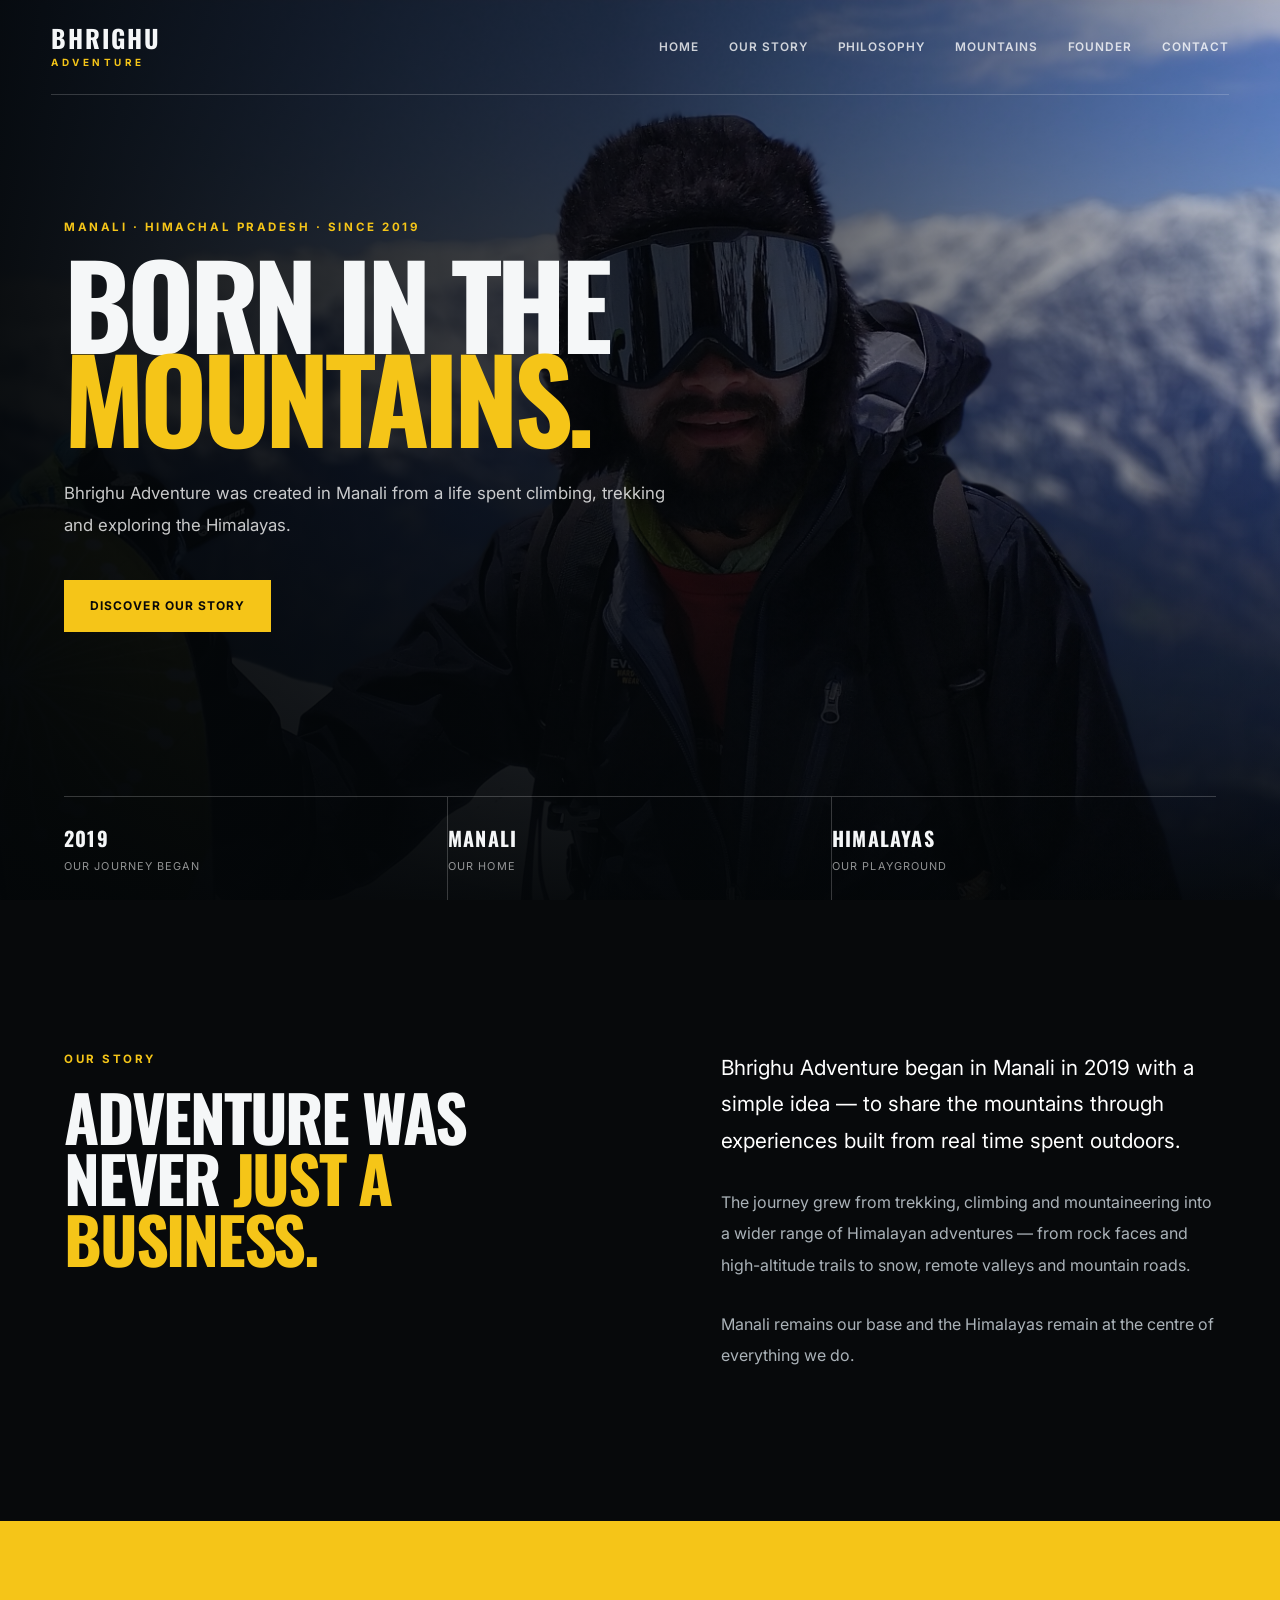
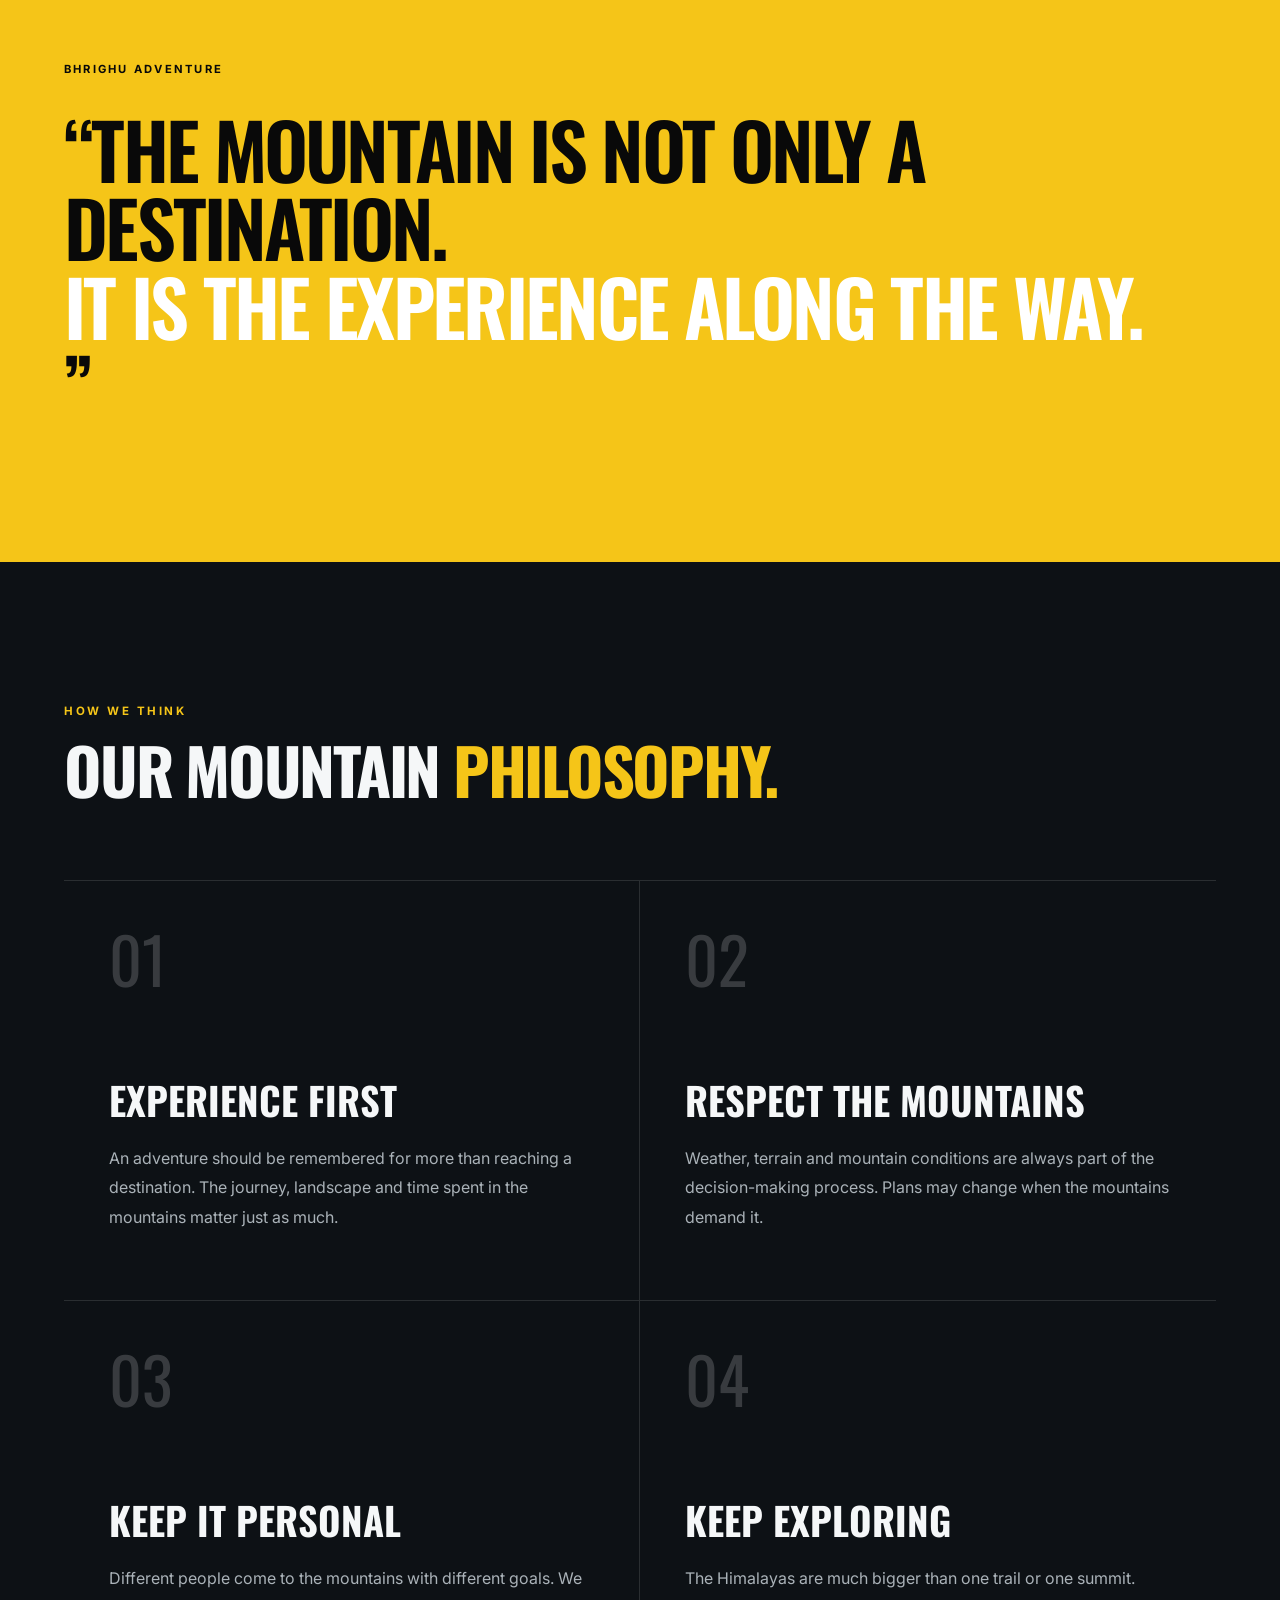
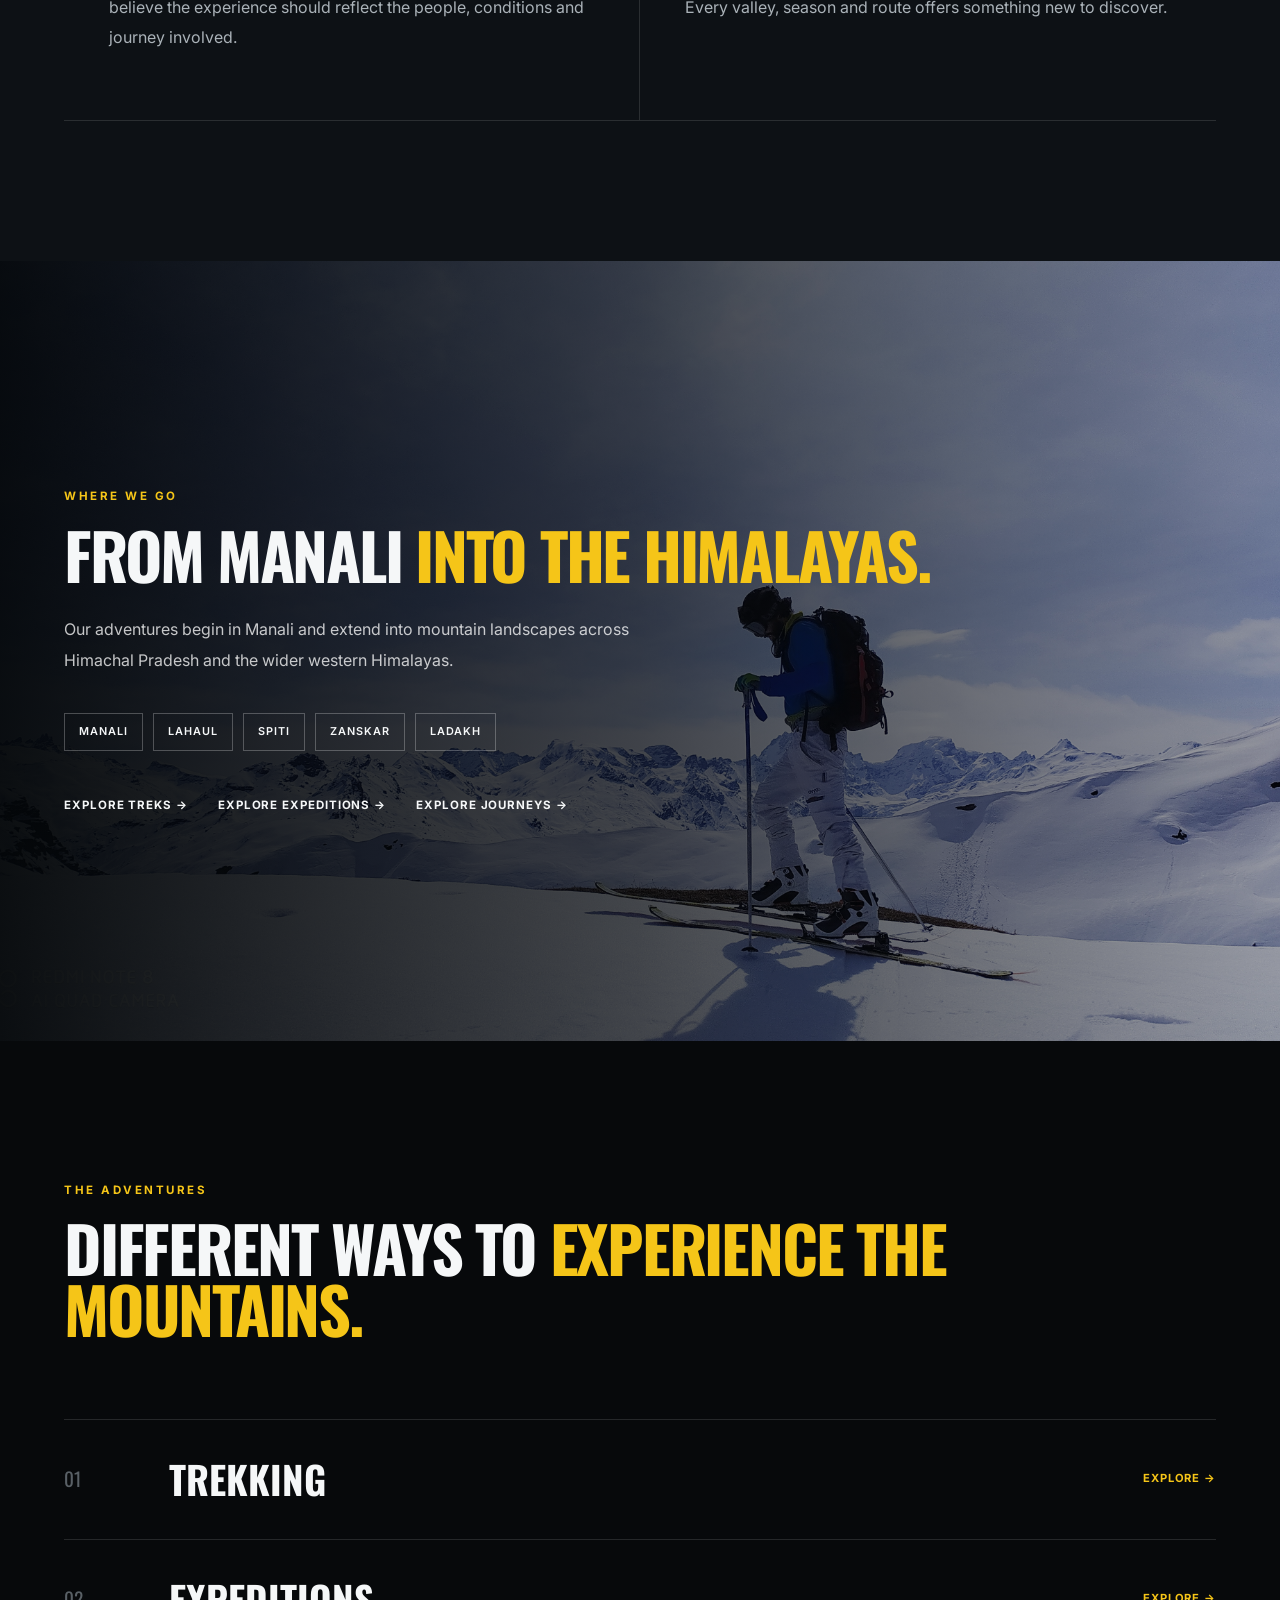
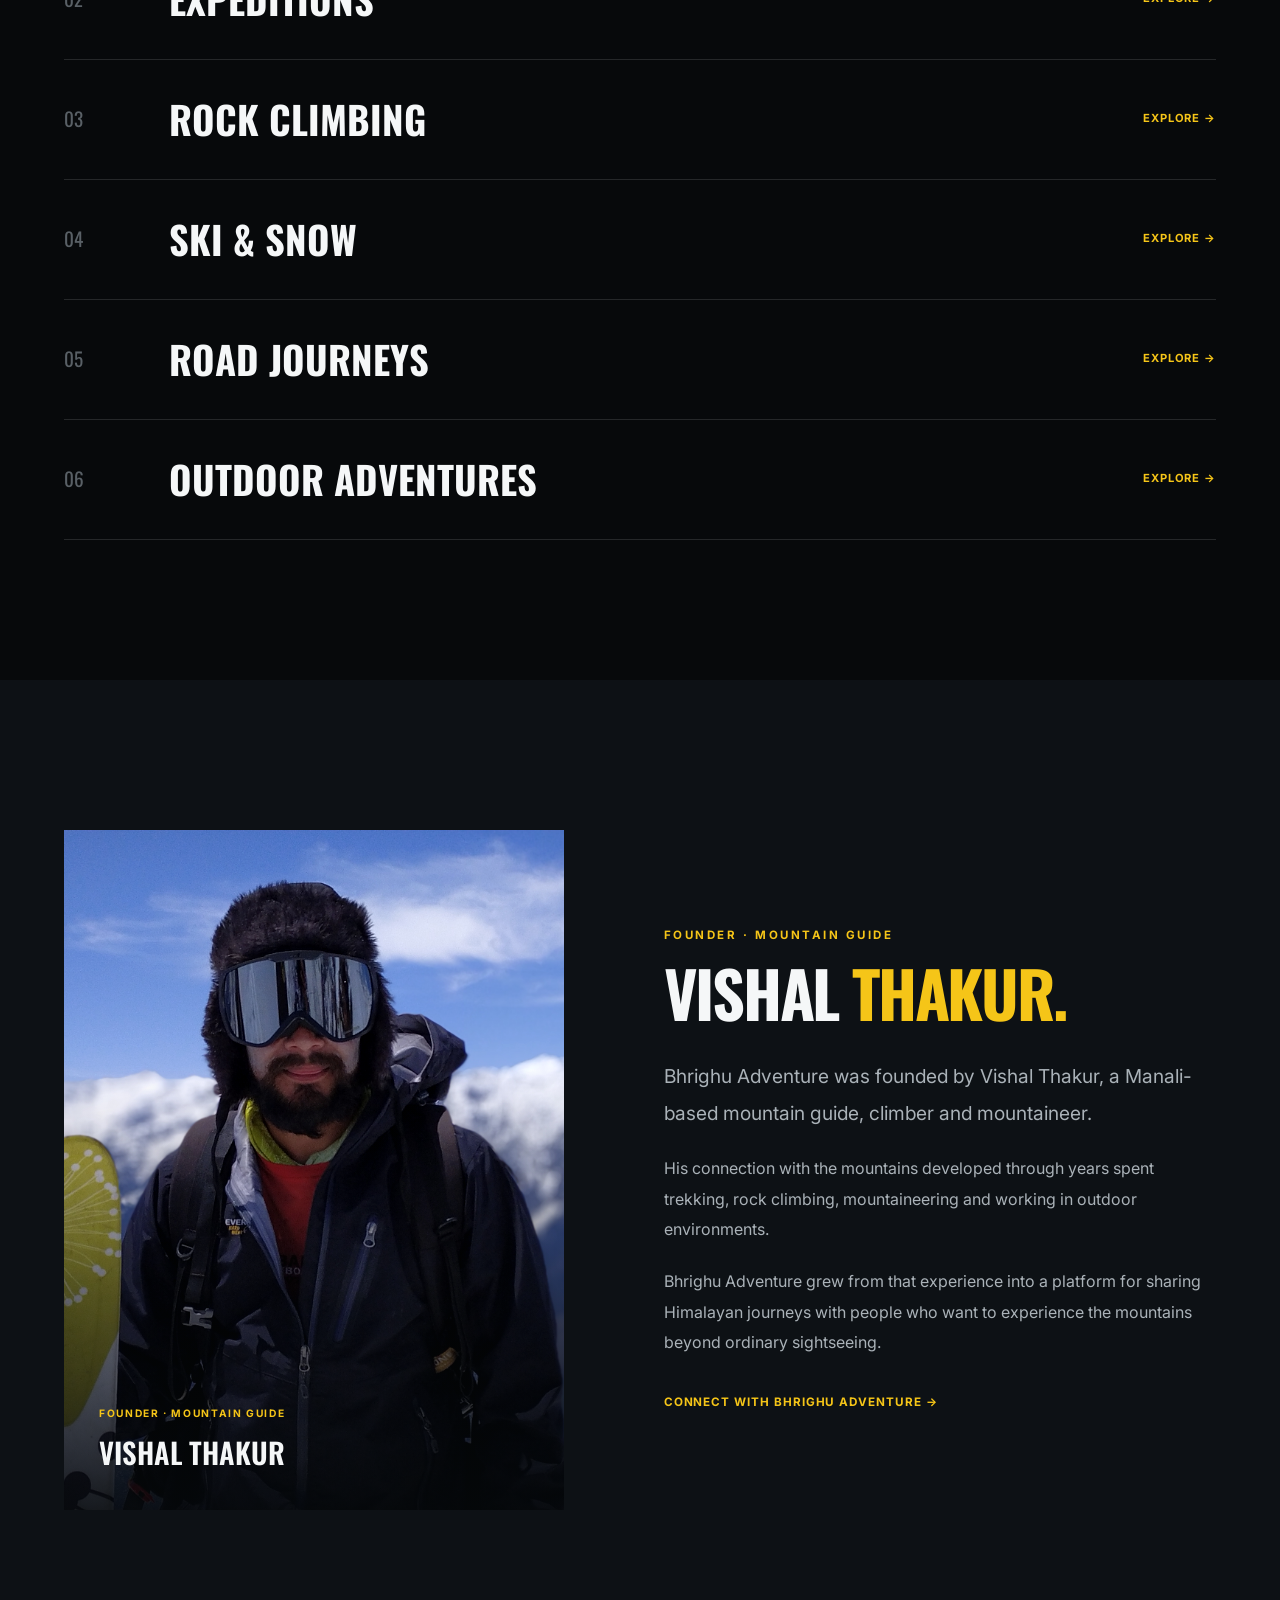
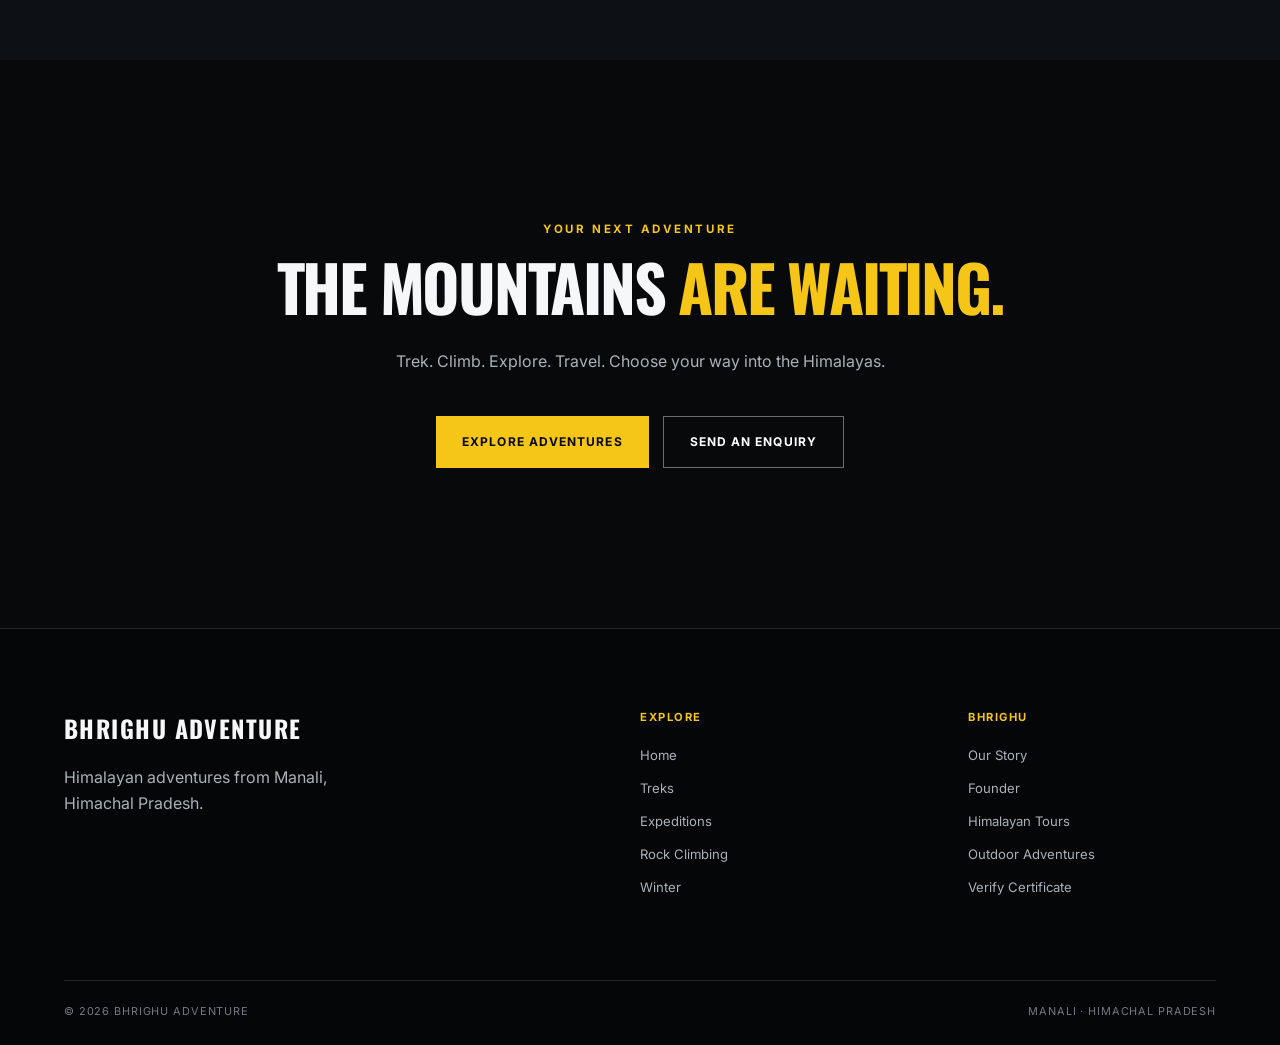
<file: about.html>
<!DOCTYPE html>
<html lang="en">

<head>
    <meta charset="UTF-8">
    <meta name="viewport" content="width=device-width, initial-scale=1.0">

    <title>About Bhrighu Adventure | Manali, Himachal Pradesh</title>

    <meta
        name="description"
        content="Discover the story of Bhrighu Adventure, a Manali-based Himalayan adventure company creating mountain experiences since 2019."
    >

    <link rel="stylesheet" href="css/about.css">
</head>

<body>

<!-- ======================================================
     HEADER
====================================================== -->

<header class="site-header">

    <div class="nav-container">

        <a href="index.html" class="brand">
            <span class="brand-main">BHRIGHU</span>
            <span class="brand-sub">ADVENTURE</span>
        </a>

        <nav class="desktop-nav">
            <a href="index.html">Home</a>
            <a href="#story">Our Story</a>
            <a href="#philosophy">Philosophy</a>
            <a href="#mountains">Mountains</a>
            <a href="#founder">Founder</a>
            <a href="#contact">Contact</a>
        </nav>

        <button
            class="mobile-menu-button"
            id="mobileMenuButton"
            aria-label="Open navigation"
        >
            ☰
        </button>

    </div>

    <div class="mobile-menu" id="mobileMenu">
        <a href="index.html">Home</a>
        <a href="#story">Our Story</a>
        <a href="#philosophy">Philosophy</a>
        <a href="#mountains">Mountains</a>
        <a href="#founder">Founder</a>
        <a href="#contact">Contact</a>
    </div>

</header>


<main>

<!-- ======================================================
     HERO
====================================================== -->

<section class="about-hero">

    <div class="hero-overlay"></div>

    <div class="hero-content">

        <p class="section-kicker">
            MANALI · HIMACHAL PRADESH · SINCE 2019
        </p>

        <h1>
            Born In The
            <span>Mountains.</span>
        </h1>

        <p class="hero-description">
            Bhrighu Adventure was created in Manali from a
            life spent climbing, trekking and exploring the
            Himalayas.
        </p>

        <a href="#story" class="primary-button">
            Discover Our Story
        </a>

    </div>


    <div class="hero-bottom">

        <div>
            <strong>2019</strong>
            <span>Our Journey Began</span>
        </div>

        <div>
            <strong>MANALI</strong>
            <span>Our Home</span>
        </div>

        <div>
            <strong>HIMALAYAS</strong>
            <span>Our Playground</span>
        </div>

    </div>

</section>


<!-- ======================================================
     STORY
====================================================== -->

<section class="story-section" id="story">

    <div class="section-container story-grid">

        <div class="story-heading">

            <p class="section-kicker">
                OUR STORY
            </p>

            <h2>
                Adventure Was Never
                <span>Just A Business.</span>
            </h2>

        </div>


        <div class="story-copy">

            <p class="lead">
                Bhrighu Adventure began in Manali in 2019
                with a simple idea — to share the mountains
                through experiences built from real time
                spent outdoors.
            </p>

            <p>
                The journey grew from trekking, climbing and
                mountaineering into a wider range of Himalayan
                adventures — from rock faces and high-altitude
                trails to snow, remote valleys and mountain
                roads.
            </p>

            <p>
                Manali remains our base and the Himalayas
                remain at the centre of everything we do.
            </p>

        </div>

    </div>

</section>


<!-- ======================================================
     QUOTE
====================================================== -->

<section class="statement-section">

    <div class="section-container">

        <p class="statement-label">
            BHRIGHU ADVENTURE
        </p>

        <blockquote>
            “The mountain is not only a destination.
            <span>It is the experience along the way.</span>”
        </blockquote>

    </div>

</section>


<!-- ======================================================
     PHILOSOPHY
====================================================== -->

<section class="philosophy-section" id="philosophy">

    <div class="section-container">

        <div class="section-heading">

            <p class="section-kicker">
                HOW WE THINK
            </p>

            <h2>
                Our Mountain
                <span>Philosophy.</span>
            </h2>

        </div>


        <div class="philosophy-grid">


            <article class="philosophy-card">

                <span>01</span>

                <h3>
                    Experience First
                </h3>

                <p>
                    An adventure should be remembered for
                    more than reaching a destination.
                    The journey, landscape and time spent
                    in the mountains matter just as much.
                </p>

            </article>


            <article class="philosophy-card">

                <span>02</span>

                <h3>
                    Respect The Mountains
                </h3>

                <p>
                    Weather, terrain and mountain conditions
                    are always part of the decision-making
                    process. Plans may change when the
                    mountains demand it.
                </p>

            </article>


            <article class="philosophy-card">

                <span>03</span>

                <h3>
                    Keep It Personal
                </h3>

                <p>
                    Different people come to the mountains
                    with different goals. We believe the
                    experience should reflect the people,
                    conditions and journey involved.
                </p>

            </article>


            <article class="philosophy-card">

                <span>04</span>

                <h3>
                    Keep Exploring
                </h3>

                <p>
                    The Himalayas are much bigger than one
                    trail or one summit. Every valley,
                    season and route offers something new
                    to discover.
                </p>

            </article>


        </div>

    </div>

</section>


<!-- ======================================================
     MOUNTAINS
====================================================== -->

<section class="mountains-section" id="mountains">

    <div class="mountains-overlay"></div>

    <div class="section-container mountains-content">

        <p class="section-kicker">
            WHERE WE GO
        </p>

        <h2>
            From Manali
            <span>Into The Himalayas.</span>
        </h2>

        <p>
            Our adventures begin in Manali and extend into
            mountain landscapes across Himachal Pradesh and
            the wider western Himalayas.
        </p>


        <div class="region-list">

            <span>Manali</span>
            <span>Lahaul</span>
            <span>Spiti</span>
            <span>Zanskar</span>
            <span>Ladakh</span>

        </div>


        <div class="mountain-links">

            <a href="bhrigu-lake-trek.html">
                Explore Treks →
            </a>

            <a href="friendship-peak-expedition.html">
                Explore Expeditions →
            </a>

            <a href="himalayan-tours.html">
                Explore Journeys →
            </a>

        </div>

    </div>

</section>


<!-- ======================================================
     WHAT WE DO
====================================================== -->

<section class="what-we-do">

    <div class="section-container">

        <div class="section-heading">

            <p class="section-kicker">
                THE ADVENTURES
            </p>

            <h2>
                Different Ways To
                <span>Experience The Mountains.</span>
            </h2>

        </div>


        <div class="adventure-list">

            <a href="bhrigu-lake-trek.html">
                <span>01</span>
                <h3>Trekking</h3>
                <strong>Explore →</strong>
            </a>

            <a href="friendship-peak-expedition.html">
                <span>02</span>
                <h3>Expeditions</h3>
                <strong>Explore →</strong>
            </a>

            <a href="rock-climbing-course.html">
                <span>03</span>
                <h3>Rock Climbing</h3>
                <strong>Explore →</strong>
            </a>

            <a href="winter-adventures.html">
                <span>04</span>
                <h3>Ski & Snow</h3>
                <strong>Explore →</strong>
            </a>

            <a href="himalayan-tours.html">
                <span>05</span>
                <h3>Road Journeys</h3>
                <strong>Explore →</strong>
            </a>

            <a href="outdoor-adventures.html">
                <span>06</span>
                <h3>Outdoor Adventures</h3>
                <strong>Explore →</strong>
            </a>

        </div>

    </div>

</section>


<!-- ======================================================
     FOUNDER
====================================================== -->

<section class="founder-section" id="founder">

    <div class="section-container founder-grid">


        <div class="founder-image">

    <img
        src="images/about-founder.jpg"
        alt="Vishal Thakur - Founder of Bhrighu Adventure"
        class="founder-photo"
    >

    <div class="founder-photo-caption">
        <span>FOUNDER · MOUNTAIN GUIDE</span>
        <strong>Vishal Thakur</strong>
    </div>

</div>


        <div class="founder-content">

            <p class="section-kicker">
                FOUNDER · MOUNTAIN GUIDE
            </p>

            <h2>
                Vishal
                <span>Thakur.</span>
            </h2>

            <p class="founder-intro">
                Bhrighu Adventure was founded by Vishal
                Thakur, a Manali-based mountain guide,
                climber and mountaineer.
            </p>

            <p>
                His connection with the mountains developed
                through years spent trekking, rock climbing,
                mountaineering and working in outdoor
                environments.
            </p>

            <p>
                Bhrighu Adventure grew from that experience
                into a platform for sharing Himalayan
                journeys with people who want to experience
                the mountains beyond ordinary sightseeing.
            </p>

            <a href="#contact" class="text-link">
                Connect With Bhrighu Adventure →
            </a>

        </div>


    </div>

</section>


<!-- ======================================================
     CTA
====================================================== -->

<section class="cta-section" id="contact">

    <div class="section-container cta-content">

        <p class="section-kicker">
            YOUR NEXT ADVENTURE
        </p>

        <h2>
            The Mountains
            <span>Are Waiting.</span>
        </h2>

        <p>
            Trek. Climb. Explore. Travel.
            Choose your way into the Himalayas.
        </p>


        <div class="cta-buttons">

            <a href="index.html#featured" class="primary-button">
                Explore Adventures
            </a>

            <a href="outdoor-adventures.html#enquire"
               class="secondary-button">
                Send An Enquiry
            </a>

        </div>

    </div>

</section>

</main>


<!-- ======================================================
     FOOTER
====================================================== -->

<footer class="site-footer">

    <div class="section-container footer-grid">

        <div>

            <a href="index.html" class="footer-brand">
                BHRIGHU ADVENTURE
            </a>

            <p>
                Himalayan adventures from Manali,
                Himachal Pradesh.
            </p>

        </div>


        <div>

            <h4>Explore</h4>

            <a href="index.html">Home</a>
            <a href="bhrigu-lake-trek.html">Treks</a>
            <a href="friendship-peak-expedition.html">Expeditions</a>
            <a href="rock-climbing-course.html">Rock Climbing</a>
            <a href="winter-adventures.html">Winter</a>

        </div>


        <div>

            <h4>Bhrighu</h4>

            <a href="#story">Our Story</a>
            <a href="#founder">Founder</a>
            <a href="himalayan-tours.html">Himalayan Tours</a>
            <a href="outdoor-adventures.html">Outdoor Adventures</a>
            <a href="verify.html">Verify Certificate</a>

        </div>

    </div>


    <div class="footer-bottom">

        <span>
            © 2026 Bhrighu Adventure
        </span>

        <span>
            Manali · Himachal Pradesh
        </span>

    </div>

</footer>


<!-- ======================================================
     MOBILE MENU
====================================================== -->

<script>

const mobileMenuButton =
    document.getElementById("mobileMenuButton");

const mobileMenu =
    document.getElementById("mobileMenu");


if (mobileMenuButton && mobileMenu) {

    mobileMenuButton.addEventListener("click", () => {

        mobileMenu.classList.toggle("open");

    });


    mobileMenu
        .querySelectorAll("a")
        .forEach(link => {

            link.addEventListener("click", () => {

                mobileMenu.classList.remove("open");

            });

        });

}

</script>

</body>
</html>
</file>
<file: css/about.css>
/* =========================================================
   BHRIGHU ADVENTURE
   ABOUT PAGE
========================================================= */

@import url("https://fonts.googleapis.com/css2?family=Inter:wght@300;400;500;600;700&family=Oswald:wght@400;500;600;700&display=swap");


/* =========================================================
   ROOT
========================================================= */

:root {
    --bg: #07090b;
    --bg-soft: #0d1115;
    --card: #11161b;
    --text: #f5f7f8;
    --text-soft: #aab2b8;
    --line: rgba(255, 255, 255, 0.12);
    --accent: #f5c518;
    --max-width: 1280px;
}


/* =========================================================
   RESET
========================================================= */

* {
    margin: 0;
    padding: 0;
    box-sizing: border-box;
}

html {
    scroll-behavior: smooth;
}

body {
    background: var(--bg);
    color: var(--text);
    font-family: "Inter", sans-serif;
    line-height: 1.6;
    overflow-x: hidden;
}

a {
    color: inherit;
    text-decoration: none;
}

button {
    font: inherit;
}

.section-container {
    width: min(90%, var(--max-width));
    margin: auto;
}


/* =========================================================
   TYPOGRAPHY
========================================================= */

h1,
h2,
h3,
.brand-main,
.footer-brand {
    font-family: "Oswald", sans-serif;
    text-transform: uppercase;
}

.section-kicker {
    margin-bottom: 18px;

    color: var(--accent);

    font-size: 0.72rem;
    font-weight: 700;
    letter-spacing: 0.22em;
}

h2 {
    font-size: clamp(2.8rem, 5vw, 5.5rem);
    line-height: 0.95;
    letter-spacing: -0.035em;
}

h1 span,
h2 span,
blockquote span {
    color: var(--accent);
}


/* =========================================================
   HEADER
========================================================= */

.site-header {
    position: absolute;
    z-index: 100;

    top: 0;
    left: 0;

    width: 100%;
}

.nav-container {
    width: min(92%, 1400px);
    height: 95px;
    margin: auto;

    display: flex;
    align-items: center;
    justify-content: space-between;

    border-bottom: 1px solid rgba(255, 255, 255, 0.18);
}

.brand {
    display: flex;
    flex-direction: column;

    line-height: 1;
}

.brand-main {
    font-size: 1.55rem;
    font-weight: 700;
    letter-spacing: 0.08em;
}

.brand-sub {
    margin-top: 7px;

    color: var(--accent);

    font-size: 0.62rem;
    font-weight: 700;
    letter-spacing: 0.35em;
}

.desktop-nav {
    display: flex;
    align-items: center;
    gap: 30px;
}

.desktop-nav a {
    color: rgba(255, 255, 255, 0.78);

    font-size: 0.74rem;
    font-weight: 600;
    letter-spacing: 0.08em;
    text-transform: uppercase;

    transition: color 0.25s ease;
}

.desktop-nav a:hover {
    color: var(--accent);
}

.mobile-menu-button {
    display: none;

    background: transparent;
    border: 0;
    color: white;

    font-size: 1.8rem;
    cursor: pointer;
}

.mobile-menu {
    display: none;
}


/* =========================================================
   BUTTONS
========================================================= */

.primary-button,
.secondary-button {
    display: inline-flex;
    align-items: center;
    justify-content: center;

    min-height: 52px;
    padding: 0 26px;

    font-size: 0.75rem;
    font-weight: 700;
    letter-spacing: 0.09em;
    text-transform: uppercase;

    transition:
        background 0.25s ease,
        color 0.25s ease,
        border-color 0.25s ease,
        transform 0.25s ease;
}

.primary-button {
    background: var(--accent);
    color: #090909;
}

.primary-button:hover {
    background: white;
    transform: translateY(-2px);
}

.secondary-button {
    border: 1px solid rgba(255, 255, 255, 0.4);
    color: white;
}

.secondary-button:hover {
    background: white;
    border-color: white;
    color: #090909;
}


/* =========================================================
   HERO
========================================================= */

.about-hero {
    position: relative;

    min-height: 100vh;

    display: flex;
    flex-direction: column;
    justify-content: center;

    background:
        url("../images/about-hero.jpg")
        center center / cover no-repeat;

    overflow: hidden;
}

.hero-overlay {
    position: absolute;
    inset: 0;

    background:
        linear-gradient(
            90deg,
            rgba(3, 6, 8, 0.96) 0%,
            rgba(3, 6, 8, 0.73) 48%,
            rgba(3, 6, 8, 0.22) 100%
        ),
        linear-gradient(
            0deg,
            rgba(3, 6, 8, 0.9) 0%,
            transparent 55%
        );
}

.hero-content {
    position: relative;
    z-index: 2;

    width: min(90%, var(--max-width));
    margin: 100px auto 150px;
}

.hero-content h1 {
    max-width: 1000px;

    font-size: clamp(4rem, 9vw, 9rem);
    line-height: 0.82;
    letter-spacing: -0.045em;
}

.hero-description {
    max-width: 620px;

    margin-top: 34px;
    margin-bottom: 38px;

    color: rgba(255, 255, 255, 0.78);

    font-size: 1.05rem;
    line-height: 1.9;
}


/* =========================================================
   HERO BOTTOM
========================================================= */

.hero-bottom {
    position: absolute;
    z-index: 2;

    bottom: 0;
    left: 50%;

    width: min(90%, var(--max-width));

    transform: translateX(-50%);

    display: grid;
    grid-template-columns: repeat(3, 1fr);

    border-top: 1px solid rgba(255, 255, 255, 0.2);
}

.hero-bottom > div {
    padding: 25px 0;
}

.hero-bottom > div:not(:last-child) {
    border-right: 1px solid rgba(255, 255, 255, 0.2);
}

.hero-bottom strong,
.hero-bottom span {
    display: block;
}

.hero-bottom strong {
    font-family: "Oswald", sans-serif;

    font-size: 1.25rem;
    letter-spacing: 0.06em;
}

.hero-bottom span {
    margin-top: 4px;

    color: rgba(255, 255, 255, 0.56);

    font-size: 0.68rem;
    letter-spacing: 0.1em;
    text-transform: uppercase;
}


/* =========================================================
   STORY
========================================================= */

.story-section {
    padding: 150px 0;
}

.story-grid {
    display: grid;
    grid-template-columns: 1.05fr 0.95fr;

    gap: 110px;
    align-items: start;
}

.story-heading {
    position: sticky;
    top: 70px;
}

.story-copy {
    color: var(--text-soft);

    font-size: 1rem;
    line-height: 1.95;
}

.story-copy .lead {
    color: white;

    font-size: 1.3rem;
    line-height: 1.75;
}

.story-copy p + p {
    margin-top: 28px;
}


/* =========================================================
   STATEMENT
========================================================= */

.statement-section {
    padding: 140px 0;

    background: var(--accent);
    color: #090909;
}

.statement-label {
    margin-bottom: 30px;

    font-size: 0.7rem;
    font-weight: 700;
    letter-spacing: 0.2em;
}

.statement-section blockquote {
    max-width: 1100px;

    font-family: "Oswald", sans-serif;

    font-size: clamp(3rem, 6vw, 6.5rem);
    font-weight: 600;
    line-height: 1.02;
    letter-spacing: -0.035em;
    text-transform: uppercase;
}

.statement-section blockquote span {
    display: block;
    color: white;
}


/* =========================================================
   PHILOSOPHY
========================================================= */

.philosophy-section {
    padding: 140px 0;

    background: var(--bg-soft);
}

.section-heading {
    max-width: 900px;
    margin-bottom: 80px;
}

.philosophy-grid {
    display: grid;
    grid-template-columns: repeat(2, 1fr);

    border-top: 1px solid var(--line);
}

.philosophy-card {
    min-height: 420px;
    padding: 45px;

    border-bottom: 1px solid var(--line);

    transition: background 0.3s ease;
}

.philosophy-card:nth-child(odd) {
    border-right: 1px solid var(--line);
}

.philosophy-card:hover {
    background: rgba(255, 255, 255, 0.035);
}

.philosophy-card > span {
    display: block;

    margin-bottom: 90px;

    color: rgba(255, 255, 255, 0.18);

    font-family: "Oswald", sans-serif;
    font-size: 4rem;
    line-height: 1;
}

.philosophy-card h3 {
    font-size: clamp(1.8rem, 3vw, 3rem);
    line-height: 1.05;
}

.philosophy-card p {
    max-width: 520px;

    margin-top: 24px;

    color: var(--text-soft);
    line-height: 1.85;
}


/* =========================================================
   MOUNTAINS
========================================================= */

.mountains-section {
    position: relative;

    min-height: 780px;

    display: flex;
    align-items: center;

    background:
        url("../images/about-mountains.jpg")
        center center / cover no-repeat;
}

.mountains-overlay {
    position: absolute;
    inset: 0;

    background:
        linear-gradient(
            90deg,
            rgba(3, 6, 8, 0.96),
            rgba(3, 6, 8, 0.72),
            rgba(3, 6, 8, 0.35)
        );
}

.mountains-content {
    position: relative;
    z-index: 2;
}

.mountains-content h2 {
    max-width: 900px;
}

.mountains-content > p:not(.section-kicker) {
    max-width: 630px;

    margin-top: 30px;

    color: rgba(255, 255, 255, 0.76);

    line-height: 1.9;
}

.region-list {
    display: flex;
    flex-wrap: wrap;
    gap: 10px;

    margin-top: 38px;
}

.region-list span {
    padding: 9px 14px;

    border: 1px solid rgba(255, 255, 255, 0.25);

    font-size: 0.68rem;
    font-weight: 600;
    letter-spacing: 0.09em;
    text-transform: uppercase;
}

.mountain-links {
    display: flex;
    flex-wrap: wrap;
    gap: 30px;

    margin-top: 45px;
}

.mountain-links a {
    font-size: 0.72rem;
    font-weight: 700;
    letter-spacing: 0.08em;
    text-transform: uppercase;

    transition:
        color 0.2s ease,
        transform 0.2s ease;
}

.mountain-links a:hover {
    color: var(--accent);
    transform: translateX(5px);
}


/* =========================================================
   WHAT WE DO
========================================================= */

.what-we-do {
    padding: 140px 0;
}

.adventure-list {
    border-top: 1px solid var(--line);
}

.adventure-list a {
    min-height: 120px;

    display: grid;
    grid-template-columns: 80px 1fr auto;
    align-items: center;

    gap: 25px;

    border-bottom: 1px solid var(--line);

    transition:
        background 0.25s ease,
        padding 0.25s ease;
}

.adventure-list a:hover {
    padding-left: 18px;
    background: rgba(255, 255, 255, 0.03);
}

.adventure-list span {
    color: #596066;

    font-family: "Oswald", sans-serif;
    font-size: 1.2rem;
}

.adventure-list h3 {
    font-size: clamp(1.7rem, 3vw, 3rem);
}

.adventure-list strong {
    color: var(--accent);

    font-size: 0.7rem;
    letter-spacing: 0.08em;
    text-transform: uppercase;
}


/* =========================================================
   FOUNDER
========================================================= */

.founder-section {
    padding: 150px 0;

    background: var(--bg-soft);
}

.founder-grid {
    display: grid;
    grid-template-columns: 0.95fr 1.05fr;

    gap: 100px;
    align-items: center;
}

.founder-image {
    min-height: 680px;
}

.founder-image-placeholder {
    width: 100%;
    height: 680px;

    display: flex;
    align-items: center;
    justify-content: center;

    background:
        linear-gradient(
            145deg,
            #161d22,
            #080b0d
        );

    border: 1px solid var(--line);

    color: #626a70;

    font-size: 0.7rem;
    font-weight: 700;
    letter-spacing: 0.18em;
}

.founder-content h2 {
    margin-bottom: 35px;
}

.founder-content > p:not(.section-kicker) {
    max-width: 620px;

    margin-top: 22px;

    color: var(--text-soft);

    line-height: 1.9;
}

.founder-content .founder-intro {
    color: white;

    font-size: 1.2rem;
}

.text-link {
    display: inline-block;

    margin-top: 35px;

    color: var(--accent);

    font-size: 0.73rem;
    font-weight: 700;
    letter-spacing: 0.08em;
    text-transform: uppercase;

    transition: transform 0.25s ease;
}

.text-link:hover {
    transform: translateX(6px);
}

/* =========================================================
   FOUNDER PHOTO
========================================================= */

.founder-image {
    position: relative;
    overflow: hidden;
}

.founder-photo {
    width: 100%;
    height: 680px;

    display: block;

    object-fit: cover;
    object-position: center;

    filter: saturate(0.9) contrast(1.05);

    transition:
        transform 0.8s ease,
        filter 0.8s ease;
}

.founder-image:hover .founder-photo {
    transform: scale(1.025);
    filter: saturate(1) contrast(1.05);
}

.founder-image::after {
    content: "";

    position: absolute;
    inset: 0;

    pointer-events: none;

    background:
        linear-gradient(
            0deg,
            rgba(5, 8, 10, 0.88) 0%,
            rgba(5, 8, 10, 0.18) 40%,
            transparent 65%
        );
}

.founder-photo-caption {
    position: absolute;
    z-index: 2;

    left: 35px;
    bottom: 35px;

    display: flex;
    flex-direction: column;
}

.founder-photo-caption span {
    color: var(--accent);

    font-size: 0.64rem;
    font-weight: 700;
    letter-spacing: 0.16em;
}

.founder-photo-caption strong {
    margin-top: 7px;

    font-family: "Oswald", sans-serif;
    font-size: 1.8rem;
    font-weight: 600;
    text-transform: uppercase;
}

@media (max-width: 700px) {

    .founder-photo {
        height: 520px;
    }

    .founder-photo-caption {
        left: 22px;
        bottom: 22px;
    }

}

/* =========================================================
   CTA
========================================================= */

.cta-section {
    padding: 160px 0;

    text-align: center;
}

.cta-content {
    display: flex;
    flex-direction: column;
    align-items: center;
}

.cta-content h2 {
    max-width: 900px;
}

.cta-content > p:not(.section-kicker) {
    max-width: 580px;

    margin-top: 30px;

    color: var(--text-soft);

    font-size: 1rem;
    line-height: 1.8;
}

.cta-buttons {
    display: flex;
    flex-wrap: wrap;
    justify-content: center;
    gap: 14px;

    margin-top: 40px;
}


/* =========================================================
   FOOTER
========================================================= */

.site-footer {
    padding: 80px 0 25px;

    background: #040607;

    border-top: 1px solid var(--line);
}

.footer-grid {
    display: grid;
    grid-template-columns: 1.5fr 0.75fr 0.75fr;

    gap: 80px;
}

.footer-brand {
    display: inline-block;

    font-size: 1.5rem;
    font-weight: 700;
    letter-spacing: 0.06em;
}

.footer-grid > div:first-child p {
    max-width: 320px;

    margin-top: 18px;

    color: var(--text-soft);
}

.footer-grid h4 {
    margin-bottom: 18px;

    color: var(--accent);

    font-size: 0.7rem;
    letter-spacing: 0.14em;
    text-transform: uppercase;
}

.footer-grid > div:not(:first-child) a {
    display: block;

    margin-bottom: 12px;

    color: var(--text-soft);

    font-size: 0.82rem;

    transition: color 0.2s ease;
}

.footer-grid > div:not(:first-child) a:hover {
    color: white;
}

.footer-bottom {
    width: min(90%, var(--max-width));

    margin: 70px auto 0;
    padding-top: 22px;

    display: flex;
    justify-content: space-between;

    border-top: 1px solid var(--line);

    color: #747b80;

    font-size: 0.68rem;
    letter-spacing: 0.08em;
    text-transform: uppercase;
}


/* =========================================================
   TABLET
========================================================= */

@media (max-width: 950px) {

    .desktop-nav {
        display: none;
    }

    .mobile-menu-button {
        display: block;
    }

    .mobile-menu {
        position: absolute;

        top: 95px;
        left: 4%;
        right: 4%;

        padding: 15px;

        background: #0a0d10;
        border: 1px solid var(--line);
    }

    .mobile-menu.open {
        display: block;
    }

    .mobile-menu a {
        display: block;

        padding: 14px;

        border-bottom: 1px solid var(--line);

        font-size: 0.78rem;
        font-weight: 600;
        text-transform: uppercase;
    }

    .mobile-menu a:last-child {
        border-bottom: 0;
    }

    .story-grid,
    .founder-grid {
        grid-template-columns: 1fr;
        gap: 60px;
    }

    .story-heading {
        position: static;
    }

    .founder-image {
        min-height: auto;
    }

}


/* =========================================================
   MOBILE
========================================================= */

@media (max-width: 700px) {

    .nav-container {
        height: 80px;
    }

    .mobile-menu {
        top: 80px;
    }

    .brand-main {
        font-size: 1.25rem;
    }

    .about-hero {
        min-height: 850px;
    }

    .hero-content {
        margin-top: 80px;
        margin-bottom: 220px;
    }

    .hero-content h1 {
        font-size: clamp(3.6rem, 18vw, 6rem);
    }

    .hero-description {
        font-size: 0.92rem;
    }

    .hero-bottom {
        grid-template-columns: 1fr;
    }

    .hero-bottom > div {
        padding: 13px 0;
    }

    .hero-bottom > div:not(:last-child) {
        border-right: 0;
        border-bottom: 1px solid rgba(255, 255, 255, 0.15);
    }

    .story-section,
    .philosophy-section,
    .what-we-do,
    .founder-section,
    .cta-section {
        padding: 90px 0;
    }

    h2 {
        font-size: clamp(2.7rem, 14vw, 4.3rem);
    }

    .statement-section {
        padding: 90px 0;
    }

    .statement-section blockquote {
        font-size: clamp(2.7rem, 13vw, 4.6rem);
    }

    .section-heading {
        margin-bottom: 50px;
    }

    .philosophy-grid {
        grid-template-columns: 1fr;
    }

    .philosophy-card {
        min-height: auto;
        padding: 35px 10px;
    }

    .philosophy-card:nth-child(odd) {
        border-right: 0;
    }

    .philosophy-card > span {
        margin-bottom: 55px;
        font-size: 3rem;
    }

    .mountains-section {
        min-height: 760px;
    }

    .mountain-links {
        flex-direction: column;
        gap: 18px;
    }

    .adventure-list a {
        min-height: 100px;

        grid-template-columns: 45px 1fr;
        gap: 12px;
    }

    .adventure-list strong {
        grid-column: 2;
        padding-bottom: 18px;
    }

    .founder-image-placeholder {
        height: 520px;
    }

    .cta-buttons {
        width: 100%;
        flex-direction: column;
    }

    .primary-button,
    .secondary-button {
        width: 100%;
    }

    .footer-grid {
        grid-template-columns: 1fr;
        gap: 45px;
    }

    .footer-bottom {
        flex-direction: column;
        gap: 8px;
    }

}
</file>
